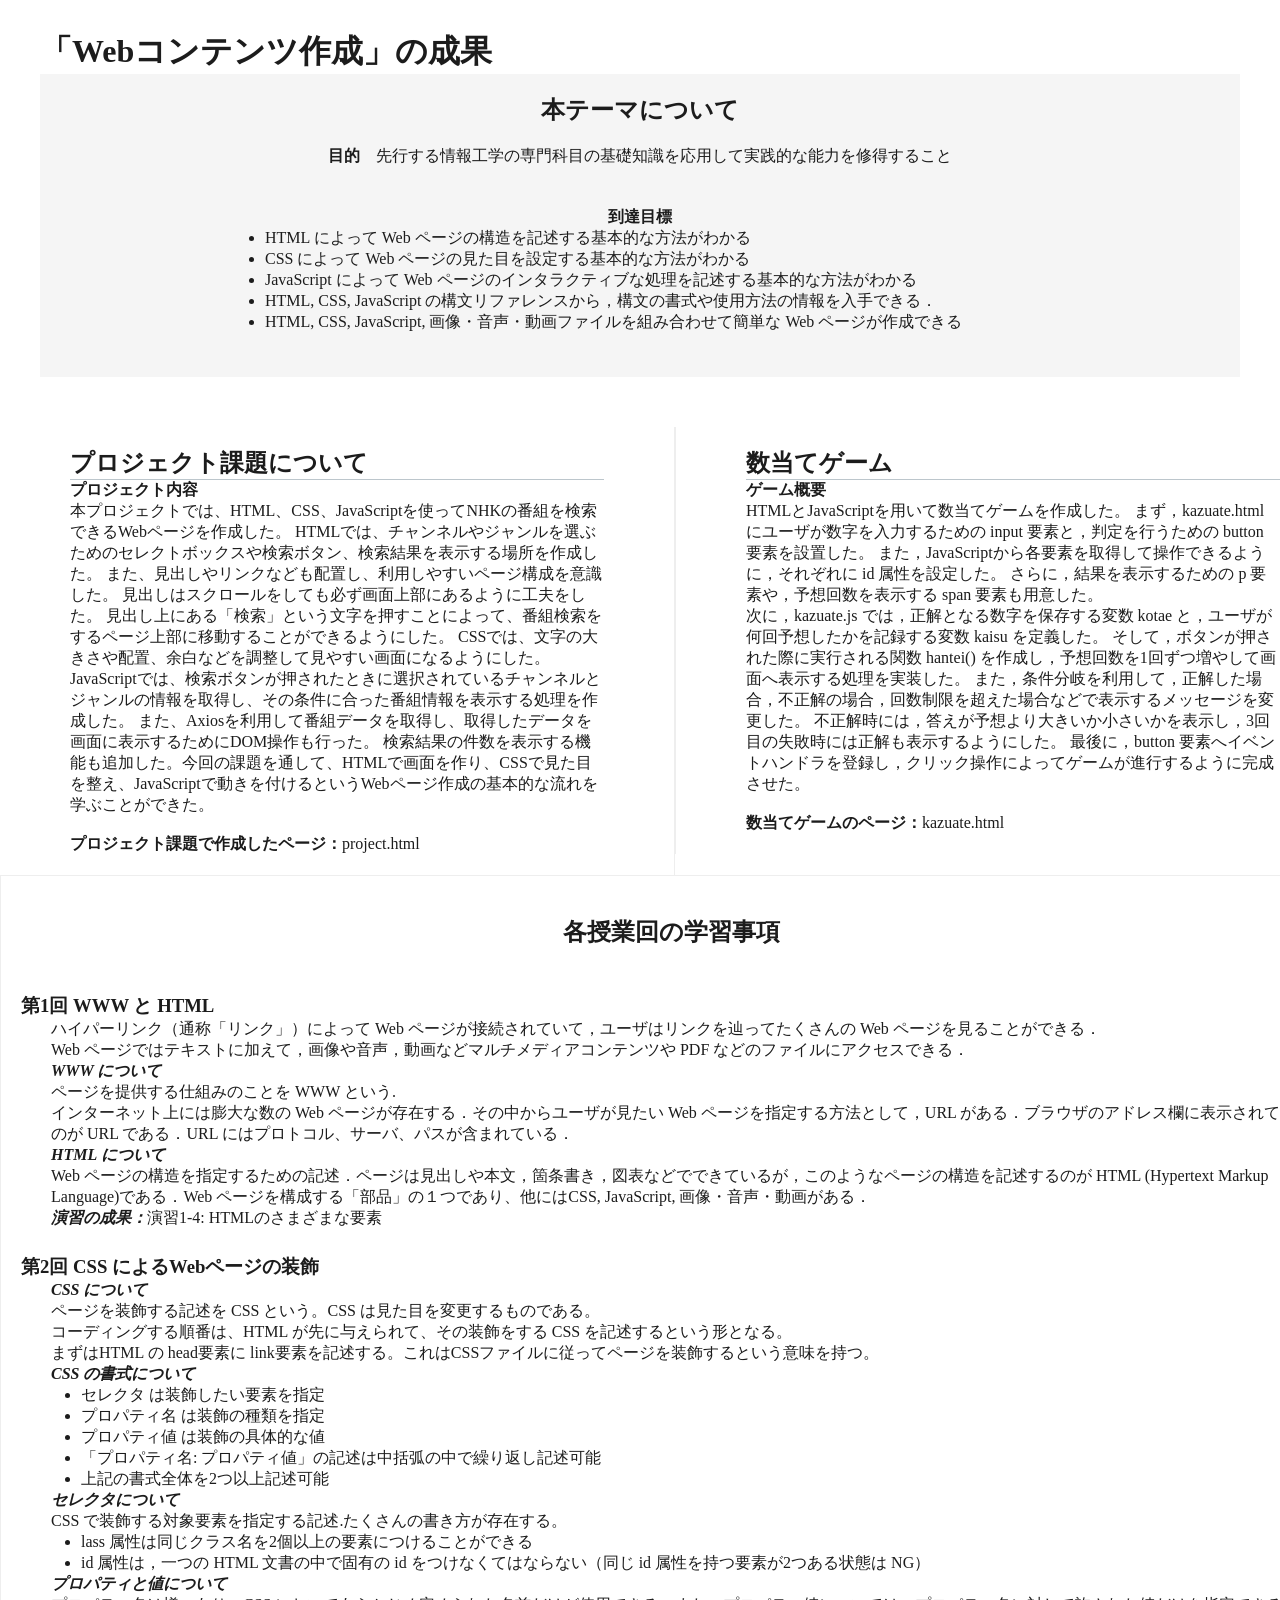
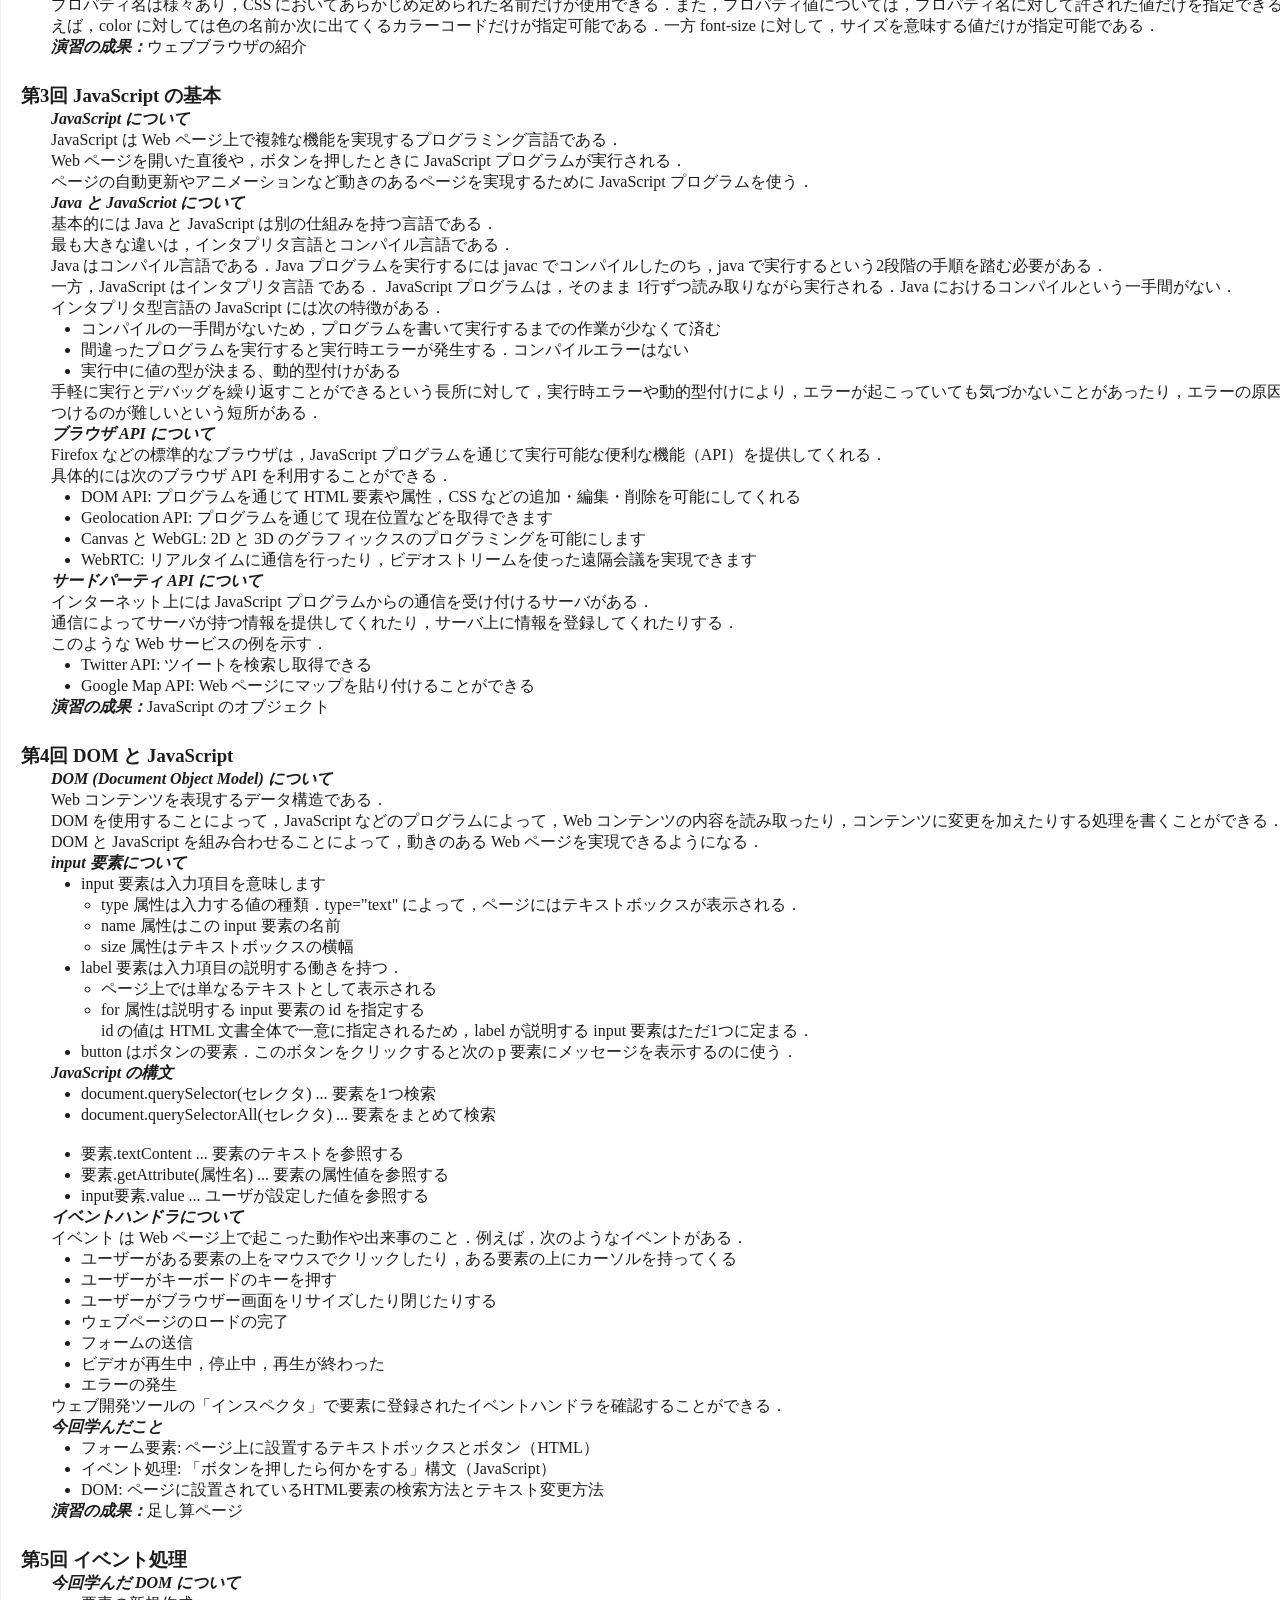
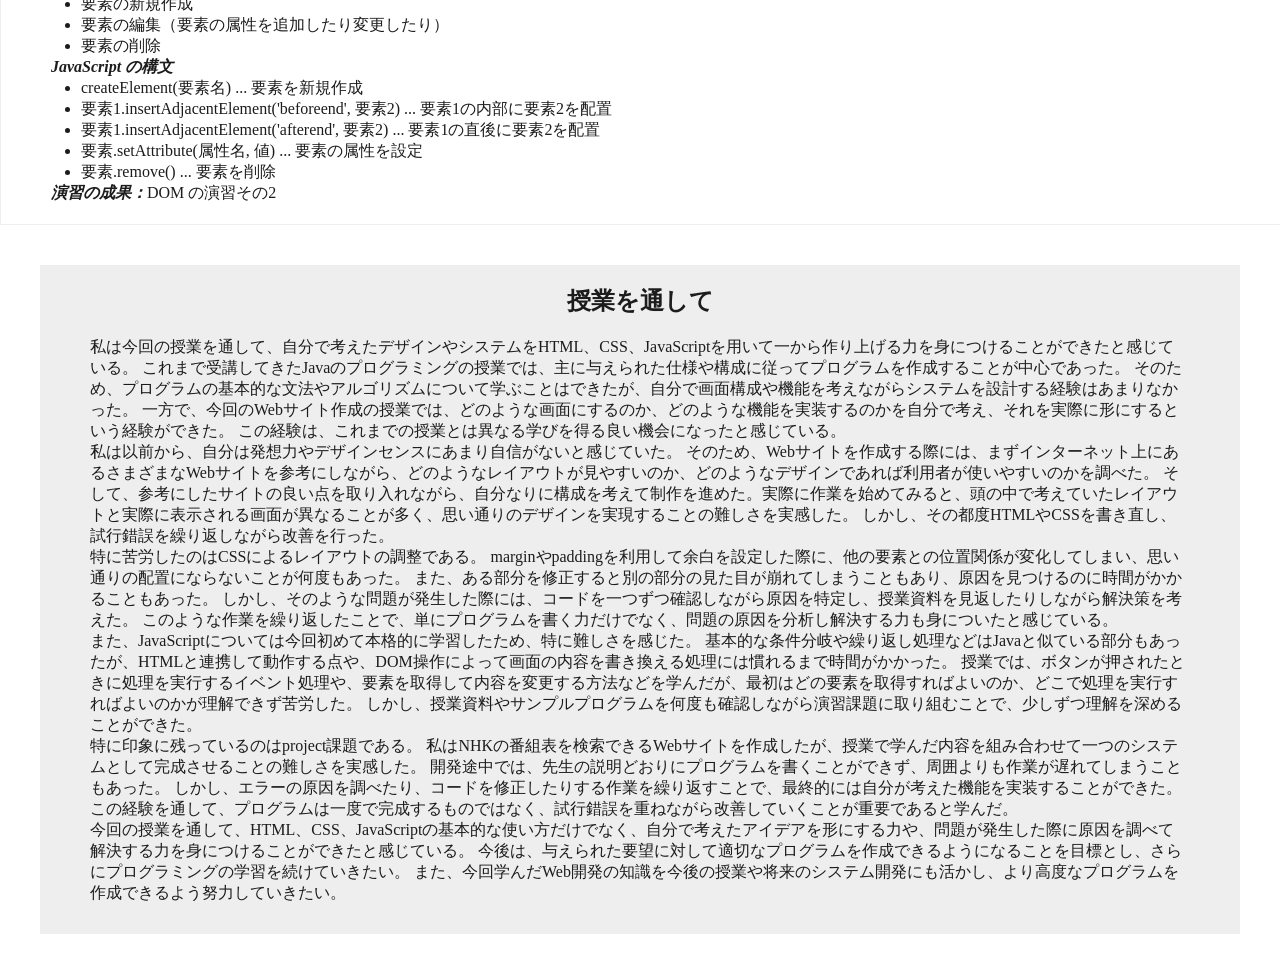
<file: index.html>
<!DOCTYPE html>
<html>
  <head>
    <meta charset="utf-8">
    <link rel="stylesheet" href="style.css">
    <link name="viewport" content="width=device-width, initial-scale=1">
    <title>Webコンテンツ作成記録</title>
  </head>
  <body>
    <header>
      <div class="container">
        <h1>「Webコンテンツ作成」の成果</h1>
        <div class="about">
          <h2>本テーマについて</h2>
          <p><span>目的</span>　先行する情報工学の専門科目の基礎知識を応用して実践的な能力を修得すること</p>
          <div class="target">
            <p><span>到達目標</span></p>
            <ul>
              <li>HTML によって Web ページの構造を記述する基本的な方法がわかる</li>
              <li>CSS によって Web ページの見た目を設定する基本的な方法がわかる</li>
              <li>JavaScript によって Web ページのインタラクティブな処理を記述する基本的な方法がわかる</li>
              <li>HTML, CSS, JavaScript の構文リファレンスから，構文の書式や使用方法の情報を入手できる．</li>
              <li>HTML, CSS, JavaScript, 画像・音声・動画ファイルを組み合わせて簡単な Web ページが作成できる</li>
            </ul>
          </div>
        </div>
      </div>
    </header>
    <div class="contents">
      <div class="content left">
       <div class="con">
          <h2>プロジェクト課題について</h2>
          <p><strong>プロジェクト内容</strong></p>
          <p>
            本プロジェクトでは、HTML、CSS、JavaScriptを使ってNHKの番組を検索できるWebページを作成した。
            HTMLでは、チャンネルやジャンルを選ぶためのセレクトボックスや検索ボタン、検索結果を表示する場所を作成した。
            また、見出しやリンクなども配置し、利用しやすいページ構成を意識した。
            見出しはスクロールをしても必ず画面上部にあるように工夫をした。
            見出し上にある「検索」という文字を押すことによって、番組検索をするページ上部に移動することができるようにした。
            CSSでは、文字の大きさや配置、余白などを調整して見やすい画面になるようにした。
            JavaScriptでは、検索ボタンが押されたときに選択されているチャンネルとジャンルの情報を取得し、その条件に合った番組情報を表示する処理を作成した。
            また、Axiosを利用して番組データを取得し、取得したデータを画面に表示するためにDOM操作も行った。
            検索結果の件数を表示する機能も追加した。今回の課題を通して、HTMLで画面を作り、CSSで見た目を整え、JavaScriptで動きを付けるというWebページ作成の基本的な流れを学ぶことができた。
          </p>
          <span></span>
          <p><strong>プロジェクト課題で作成したページ：</strong><a href="project.html">project.html</a></p>
        </div>
      </div>
      <div class="content right">
        <div Class="con">
          <h2>数当てゲーム</h2>
          <p><strong>ゲーム概要</strong></p>
          <p>
            HTMLとJavaScriptを用いて数当てゲームを作成した。
            まず，kazuate.html にユーザが数字を入力するための input 要素と，判定を行うための button 要素を設置した。
            また，JavaScriptから各要素を取得して操作できるように，それぞれに id 属性を設定した。
            さらに，結果を表示するための p 要素や，予想回数を表示する span 要素も用意した。
          </p>
          <P>
            次に，kazuate.js では，正解となる数字を保存する変数 kotae と，ユーザが何回予想したかを記録する変数 kaisu を定義した。
            そして，ボタンが押された際に実行される関数 hantei() を作成し，予想回数を1回ずつ増やして画面へ表示する処理を実装した。
            また，条件分岐を利用して，正解した場合，不正解の場合，回数制限を超えた場合などで表示するメッセージを変更した。
            不正解時には，答えが予想より大きいか小さいかを表示し，3回目の失敗時には正解も表示するようにした。
            最後に，button 要素へイベントハンドラを登録し，クリック操作によってゲームが進行するように完成させた。
          </P>
          <span></span>
          <p><strong>数当てゲームのページ：</strong><a href="kazuate.html">kazuate.html</a></p>
        </div>
      </div>
    </div>
  <div class="lesson-list">
    <div class="lessons">
      <h2>各授業回の学習事項</h2>
      <div class="lesson">
      <h3>第1回 WWW と HTML</h3>
        <p>ハイパーリンク（通称「リンク」）によって Web ページが接続されていて，ユーザはリンクを辿ってたくさんの Web ページを見ることができる．<br>Web ページではテキストに加えて，画像や音声，動画などマルチメディアコンテンツや PDF などのファイルにアクセスできる．</p>
        <p><strong>WWW について</strong></p>
        <p>ページを提供する仕組みのことを WWW という.<br>インターネット上には膨大な数の Web ページが存在する．その中からユーザが見たい Web ページを指定する方法として，URL がある．ブラウザのアドレス欄に表示されているのが URL である．URL にはプロトコル、サーバ、パスが含まれている．</p>
        <p><strong>HTML について</strong></p>
        <p>Web ページの構造を指定するための記述．ページは見出しや本文，箇条書き，図表などでできているが，このようなページの構造を記述するのが HTML (Hypertext Markup Language)である．Web ページを構成する「部品」の１つであり、他にはCSS, JavaScript, 画像・音声・動画がある．</p>
        <p><strong>演習の成果：</strong><a href="practice-html/elements.html">演習1-4: HTMLのさまざまな要素</a></p>
      </div>
      <div class="lesson">
        <h3>第2回 CSS によるWebページの装飾</h3>
        <p><strong>CSS について</strong></p>
        <p>
          ページを装飾する記述を CSS という。CSS は見た目を変更するものである。<br>コーディングする順番は、HTML が先に与えられて、その装飾をする CSS を記述するという形となる。
          <br>まずはHTML の head要素に link要素を記述する。これはCSSファイルに従ってページを装飾するという意味を持つ。
        </p>
        <p><strong>CSS の書式について</strong></p>
        <p>
          <ul class="first">
            <li>セレクタ は装飾したい要素を指定</li>
            <li>プロパティ名 は装飾の種類を指定</li>
            <li>プロパティ値 は装飾の具体的な値</li>
            <li>「プロパティ名: プロパティ値」の記述は中括弧の中で繰り返し記述可能</li>
            <li>上記の書式全体を2つ以上記述可能</li>
          </ul>
        </p>
        <p><strong>セレクタについて</strong></p>
        <p>CSS で装飾する対象要素を指定する記述.たくさんの書き方が存在する。</p>
        <ul class="first">
          <li>lass 属性は同じクラス名を2個以上の要素につけることができる</li>
          <li>id 属性は，一つの HTML 文書の中で固有の id をつけなくてはならない（同じ id 属性を持つ要素が2つある状態は NG）</li>
        </ul>
        <p><strong>プロパティと値について</strong></p>
        <p>プロパティ名は様々あり，CSS においてあらかじめ定められた名前だけが使用できる．また，プロパティ値については，プロパティ名に対して許された値だけを指定できる．例えば，color に対しては色の名前か次に出てくるカラーコードだけが指定可能である．一方 font-size に対して，サイズを意味する値だけが指定可能である．</p>
        <p><strong>演習の成果：</strong><a href="practice-css/browser-intro.html">ウェブブラウザの紹介</a></p>
      </div>
      <div class="lesson">
        <h3>第3回 JavaScript の基本</h3>
        <p><strong>JavaScript について</strong></p>
        <p>
          JavaScript は Web ページ上で複雑な機能を実現するプログラミング言語である．<br>  
          Web ページを開いた直後や，ボタンを押したときに JavaScript プログラムが実行される．<br>
          ページの自動更新やアニメーションなど動きのあるページを実現するために JavaScript プログラムを使う．
        </p>
        <p><strong>Java と JavaScriot について</strong></p>
        <p>基本的には Java と JavaScript は別の仕組みを持つ言語である．</p>
        <p>最も大きな違いは，インタプリタ言語とコンパイル言語である．</p>
        <p>Java はコンパイル言語である．Java プログラムを実行するには javac でコンパイルしたのち，java で実行するという2段階の手順を踏む必要がある．</p>
        <p>一方，JavaScript はインタプリタ言語 である． JavaScript プログラムは，そのまま 1行ずつ読み取りながら実行される．Java におけるコンパイルという一手間がない．</p>
        <p>インタプリタ型言語の JavaScript には次の特徴がある．</p>
        <ul class="first">
          <li>コンパイルの一手間がないため，プログラムを書いて実行するまでの作業が少なくて済む</li>
          <li>間違ったプログラムを実行すると実行時エラーが発生する．コンパイルエラーはない</li>
          <li>実行中に値の型が決まる、動的型付けがある</li>
        </ul>
        <p>手軽に実行とデバッグを繰り返すことができるという長所に対して，実行時エラーや動的型付けにより，エラーが起こっていても気づかないことがあったり，エラーの原因を見つけるのが難しいという短所がある．</p>
        <p><strong>ブラウザ API について</strong></p>
        <p>
          Firefox などの標準的なブラウザは，JavaScript プログラムを通じて実行可能な便利な機能（API）を提供してくれる．<br>
          具体的には次のブラウザ API を利用することができる．
        </p>
        <ul class="first">
          <li>DOM API: プログラムを通じて HTML 要素や属性，CSS などの追加・編集・削除を可能にしてくれる</li>
          <li>Geolocation API: プログラムを通じて 現在位置などを取得できます</li>
          <li>Canvas と WebGL: 2D と 3D のグラフィックスのプログラミングを可能にします</li>
          <li>WebRTC: リアルタイムに通信を行ったり，ビデオストリームを使った遠隔会議を実現できます</li>
        </ul>
        <p><strong>サードパーティ API について</strong></p>
        <p>
          インターネット上には JavaScript プログラムからの通信を受け付けるサーバがある．<br>
          通信によってサーバが持つ情報を提供してくれたり，サーバ上に情報を登録してくれたりする．<br>
          このような Web サービスの例を示す．
        </p>
        <ul class="first">
          <li>Twitter API: ツイートを検索し取得できる</li>
          <li>Google Map API: Web ページにマップを貼り付けることができる</li>
        </ul>
        <p><strong>演習の成果：</strong><a href="practice-js/obj-practice.html">JavaScript のオブジェクト</a></p>
      </div>
      <div class="lesson">
        <h3>第4回 DOM と JavaScript</h3>
        <p><strong>DOM (Document Object Model) について</strong></p>
        <p>
          Web コンテンツを表現するデータ構造である．<br>
          DOM を使用することによって，JavaScript などのプログラムによって，Web コンテンツの内容を読み取ったり，コンテンツに変更を加えたりする処理を書くことができる．<br>
          DOM と JavaScript を組み合わせることによって，動きのある Web ページを実現できるようになる．
        </p>
        <p><strong>input 要素について</strong></p>
        <p>
          <ul class="first">
            <li>input 要素は入力項目を意味します </li>
            <ul class="second">
              <li>type 属性は入力する値の種類．type="text" によって，ページにはテキストボックスが表示される．</li>
              <li>name 属性はこの input 要素の名前</li>
              <li>size 属性はテキストボックスの横幅</li>
            </ul>
            <li>label 要素は入力項目の説明する働きを持つ．</li>
            <ul class="second">
              <li>ページ上では単なるテキストとして表示される</li>
              <li>
                for 属性は説明する input 要素の id を指定する<br>
                id の値は HTML 文書全体で一意に指定されるため，label が説明する input 要素はただ1つに定まる．
              </li>
            </ul>
            <li>button はボタンの要素．このボタンをクリックすると次の p 要素にメッセージを表示するのに使う．</li>
          </ul>
        </p>
        <p><strong>JavaScript の構文</strong></p>
        <ul class="first">
          <li>document.querySelector(セレクタ) ... 要素を1つ検索</li>
          <li>document.querySelectorAll(セレクタ) ... 要素をまとめて検索</li>
          <span></span>
          <li>要素.textContent ... 要素のテキストを参照する</li>
          <li>要素.getAttribute(属性名) ... 要素の属性値を参照する</li>
          <li>input要素.value ... ユーザが設定した値を参照する</li>
        </ul>
        <p><strong>イベントハンドラについて</strong></p>
        <p>イベント は Web ページ上で起こった動作や出来事のこと．例えば，次のようなイベントがある．</p>
        <ul class="first">
          <li>ユーザーがある要素の上をマウスでクリックしたり，ある要素の上にカーソルを持ってくる</li>
          <li>ユーザーがキーボードのキーを押す</li>
          <li>ユーザーがブラウザー画面をリサイズしたり閉じたりする</li>
          <li>ウェブページのロードの完了</li>
          <li>フォームの送信</li>
          <li>ビデオが再生中，停止中，再生が終わった</li>
          <li>エラーの発生</li>
        </ul>
        <p>ウェブ開発ツールの「インスペクタ」で要素に登録されたイベントハンドラを確認することができる．</p>
        <p><strong>今回学んだこと</strong></p>
        <ul class="first">
          <li>フォーム要素: ページ上に設置するテキストボックスとボタン（HTML）</li>
          <li>イベント処理: 「ボタンを押したら何かをする」構文（JavaScript）</li>
          <li>DOM: ページに設置されているHTML要素の検索方法とテキスト変更方法</li>
        </ul>
        <p><strong>演習の成果：</strong><a href="practice-eventdom/tashizan.html">足し算ページ</a></p>
      </div>
      <div class="lesson">
        <h3>第5回 イベント処理</h3>
        <p><strong>今回学んだ DOM について</strong></p>
        <ul class="first">
          <li>要素の新規作成</li>
          <li>要素の編集（要素の属性を追加したり変更したり）</li>
          <li>要素の削除</li>
        </ul>
        <p><strong>JavaScript の構文</strong></p>
        <ul class="first">
          <li>createElement(要素名) ... 要素を新規作成</li>
          <li>要素1.insertAdjacentElement('beforeend', 要素2) ... 要素1の内部に要素2を配置</li>
          <li>要素1.insertAdjacentElement('afterend', 要素2) ... 要素1の直後に要素2を配置</li>
          <li>要素.setAttribute(属性名, 値) ... 要素の属性を設定</li>
          <li>要素.remove() ... 要素を削除</li>
        </ul>
        <p><strong>演習の成果：</strong><a href="practice-dom2/dom2-exercise.html">DOM の演習その2</a></p>
      </div>
    </div>
  </div>
  <div class="container">
    <div class="coments">
      <h2>授業を通して</h2>
      <p class="coment">
        私は今回の授業を通して、自分で考えたデザインやシステムをHTML、CSS、JavaScriptを用いて一から作り上げる力を身につけることができたと感じている。
        これまで受講してきたJavaのプログラミングの授業では、主に与えられた仕様や構成に従ってプログラムを作成することが中心であった。
        そのため、プログラムの基本的な文法やアルゴリズムについて学ぶことはできたが、自分で画面構成や機能を考えながらシステムを設計する経験はあまりなかった。
        一方で、今回のWebサイト作成の授業では、どのような画面にするのか、どのような機能を実装するのかを自分で考え、それを実際に形にするという経験ができた。
        この経験は、これまでの授業とは異なる学びを得る良い機会になったと感じている。
        <br>
        私は以前から、自分は発想力やデザインセンスにあまり自信がないと感じていた。
        そのため、Webサイトを作成する際には、まずインターネット上にあるさまざまなWebサイトを参考にしながら、どのようなレイアウトが見やすいのか、どのようなデザインであれば利用者が使いやすいのかを調べた。
        そして、参考にしたサイトの良い点を取り入れながら、自分なりに構成を考えて制作を進めた。実際に作業を始めてみると、頭の中で考えていたレイアウトと実際に表示される画面が異なることが多く、思い通りのデザインを実現することの難しさを実感した。
        しかし、その都度HTMLやCSSを書き直し、試行錯誤を繰り返しながら改善を行った。
        <br>
        特に苦労したのはCSSによるレイアウトの調整である。
        marginやpaddingを利用して余白を設定した際に、他の要素との位置関係が変化してしまい、思い通りの配置にならないことが何度もあった。
        また、ある部分を修正すると別の部分の見た目が崩れてしまうこともあり、原因を見つけるのに時間がかかることもあった。
        しかし、そのような問題が発生した際には、コードを一つずつ確認しながら原因を特定し、授業資料を見返したりしながら解決策を考えた。
        このような作業を繰り返したことで、単にプログラムを書く力だけでなく、問題の原因を分析し解決する力も身についたと感じている。
        <br>
        また、JavaScriptについては今回初めて本格的に学習したため、特に難しさを感じた。
        基本的な条件分岐や繰り返し処理などはJavaと似ている部分もあったが、HTMLと連携して動作する点や、DOM操作によって画面の内容を書き換える処理には慣れるまで時間がかかった。
        授業では、ボタンが押されたときに処理を実行するイベント処理や、要素を取得して内容を変更する方法などを学んだが、最初はどの要素を取得すればよいのか、どこで処理を実行すればよいのかが理解できず苦労した。
        しかし、授業資料やサンプルプログラムを何度も確認しながら演習課題に取り組むことで、少しずつ理解を深めることができた。
        <br>
        特に印象に残っているのはproject課題である。
        私はNHKの番組表を検索できるWebサイトを作成したが、授業で学んだ内容を組み合わせて一つのシステムとして完成させることの難しさを実感した。
        開発途中では、先生の説明どおりにプログラムを書くことができず、周囲よりも作業が遅れてしまうこともあった。
        しかし、エラーの原因を調べたり、コードを修正したりする作業を繰り返すことで、最終的には自分が考えた機能を実装することができた。
        この経験を通して、プログラムは一度で完成するものではなく、試行錯誤を重ねながら改善していくことが重要であると学んだ。
        <br>
        今回の授業を通して、HTML、CSS、JavaScriptの基本的な使い方だけでなく、自分で考えたアイデアを形にする力や、問題が発生した際に原因を調べて解決する力を身につけることができたと感じている。
        今後は、与えられた要望に対して適切なプログラムを作成できるようになることを目標とし、さらにプログラミングの学習を続けていきたい。
        また、今回学んだWeb開発の知識を今後の授業や将来のシステム開発にも活かし、より高度なプログラムを作成できるよう努力していきたい。
      </p>
    </div>
  </div>
  </body>
</html>
</file>
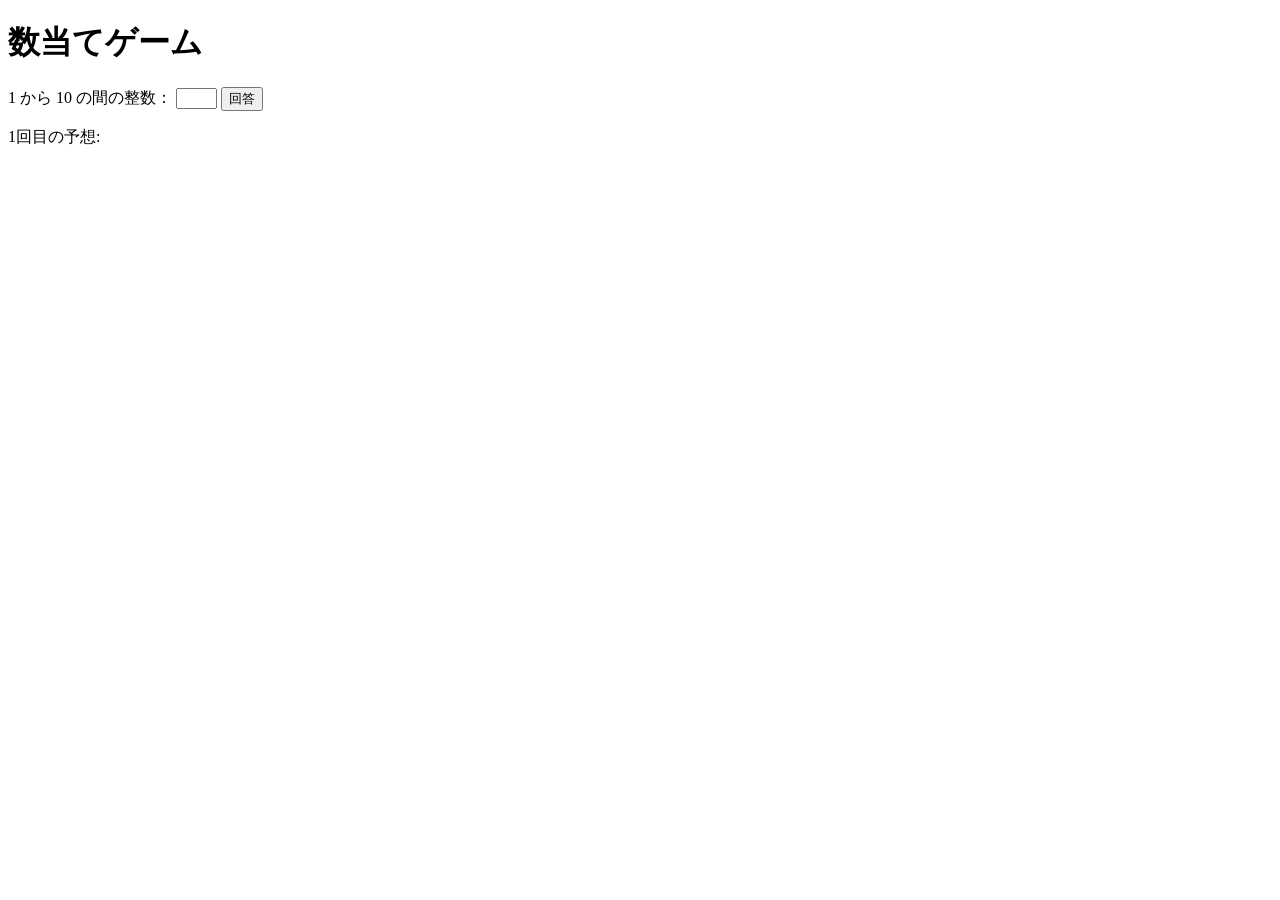
<file: kazuate.html>
<!-- 課題4-1: 数当てゲーム -->

<!DOCTYPE html>
<html>
  <head>
    <meta charset="utf-8">
    <title>数当てゲーム</title>
    <script src="kazuate.js" defer></script>
  </head>

  <body>
    <h1>数当てゲーム</h1>
      <p>1 から 10 の間の整数：
        <input type="text" name="math" id="math" size="3">
        <button id="print">回答</button>
      </p>
    <p>
      <span id="kaisu">1</span>回目の予想: <span id="answer"></span>
      <!-- ここにテキストボックスとボタンを設置 -->
    </p>
    <p id="result"></p>
</html>
</file>
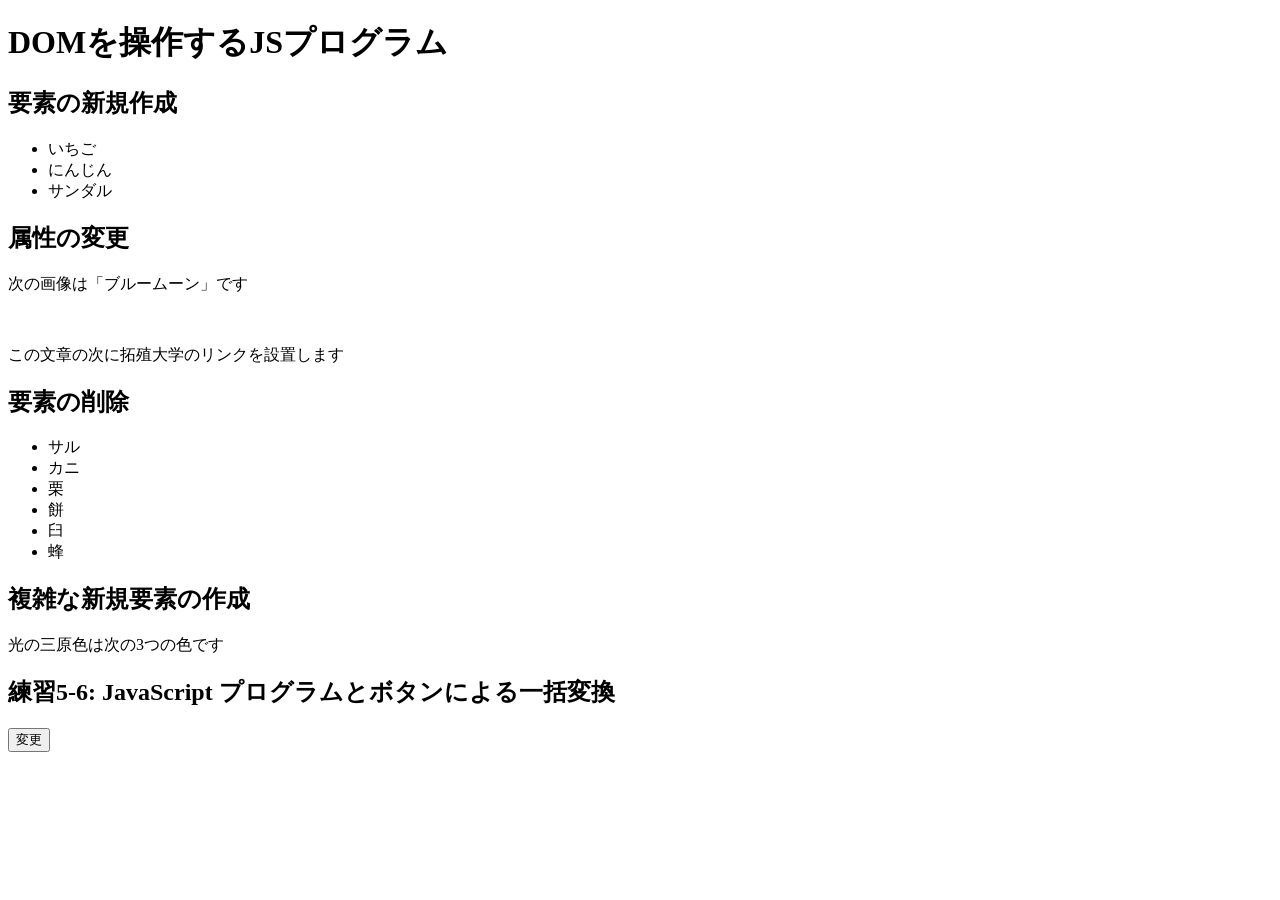
<file: practice-dom2/dom2-intro.html>
<!DOCTYPE html>
<html>
  <head>
    <title>DOMを操作するJSプログラム</title>
	<script src="dom2-intro.js" defer></script>
  </head>

  <body>
	  <h1>DOMを操作するJSプログラム</h1>

	  <h2>要素の新規作成</h2>
	  <ul id="kazoeuta">
		<li>いちご</li>
		<li>にんじん</li>
		<li>サンダル</li>
	  </ul>

	  <h2>属性の変更</h2>
	  <p>次の画像は「ブルームーン」です</p>
	  <img id="bluemoon">

	  <p id="takudai">この文章の次に拓殖大学のリンクを設置します</p>


	  <h2>要素の削除</h2>
	  <ul id="kassen">
		  <li>サル</li>
		  <li>カニ</li>
		  <li>栗</li>
		  <li id="mochi">餅</li>
		  <li>臼</li>
		  <li>蜂</li>
	  </ul>

	  <h2 id="fukuzatu">複雑な新規要素の作成</h2>
	  <p id="primary">光の三原色は次の3つの色です</p>

	  <h2>練習5-6: JavaScript プログラムとボタンによる一括変換</h2>
	  <button id="henkou">変更</button>

  </body>
</html>
</file>
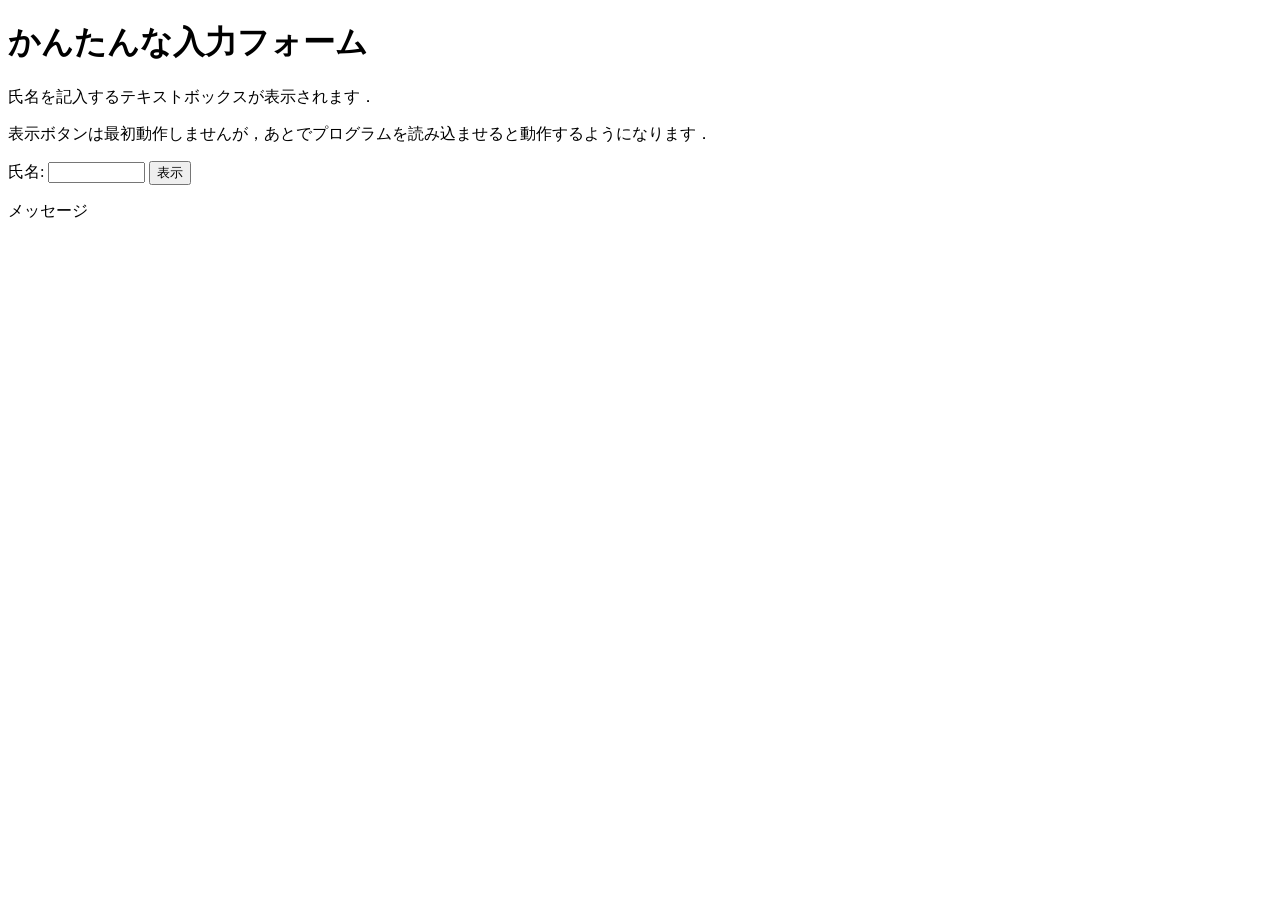
<file: practice-eventdom/input-demo.html>
<!DOCTYPE html>
<html>
  <head>
    <title>かんたんな入力フォーム</title>
    <script src="input-demo.js" defer></script>
  </head>

  <body>
    <h1>かんたんな入力フォーム</h1>
	<p>氏名を記入するテキストボックスが表示されます．</p>
	<p>表示ボタンは最初動作しませんが，あとでプログラムを読み込ませると動作するようになります．</p>
	<label for="shimei">氏名: </label>
	<input type="text" name="shimei" size="10" id="shimei">
	<button id="print">表示</button>
	<p id="message">メッセージ</p>
  </body>
</html>
</file>
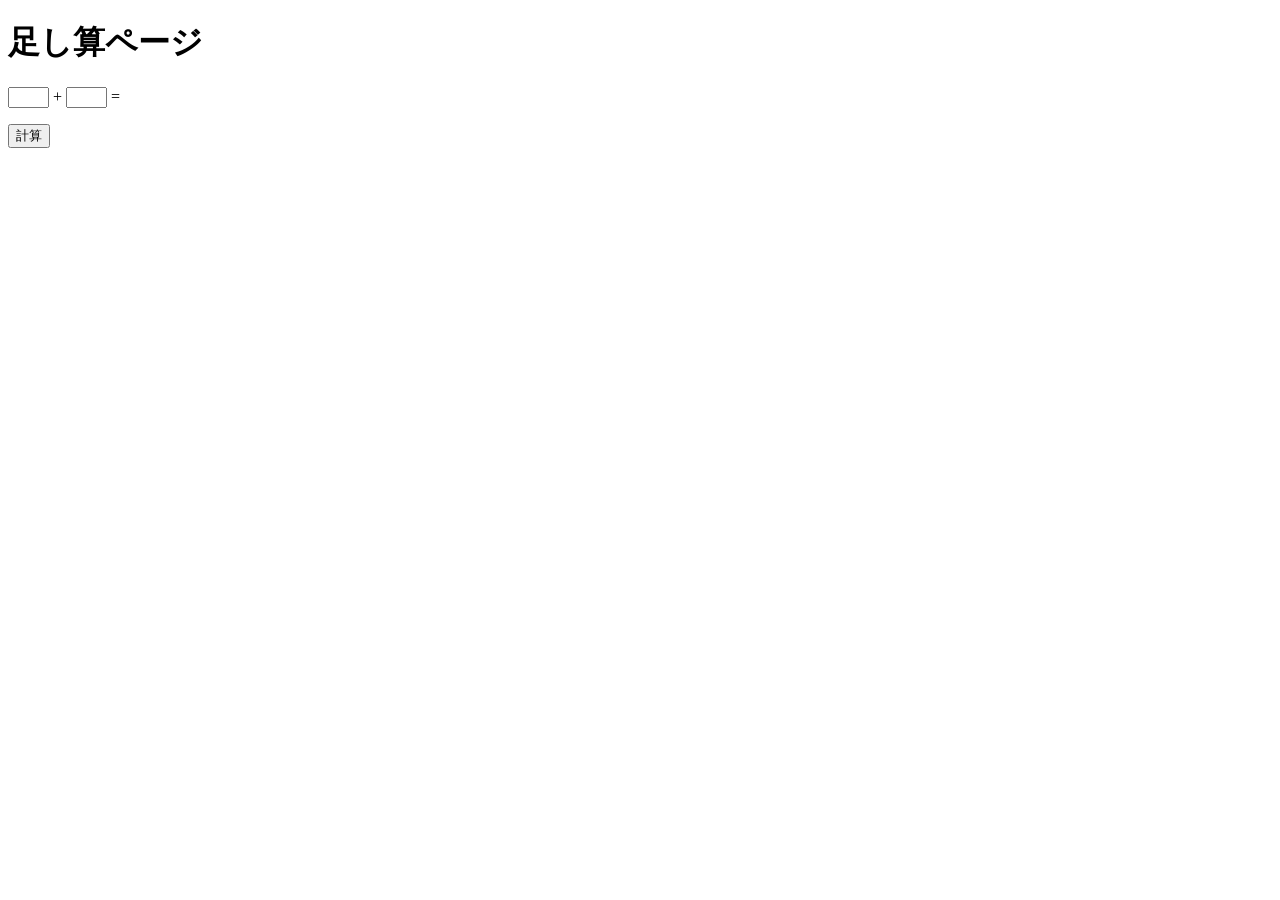
<file: practice-eventdom/tashizan.html>
<!DOCTYPE html>
<html>
  <head>
    <title>足し算ページ</title>
	<script src="tashizan.js" defer></script>
  </head>

  <body>
    <h1>足し算ページ</h1>
	<p>
	<input type="text" name="left" id="left" size="3">
	+
	<input type="text" name="right" id="right" size="3">
	=
	<span id="answer"></span>
	</p>
	<button id="calc">計算</button>
  </body>
</html>
</file>
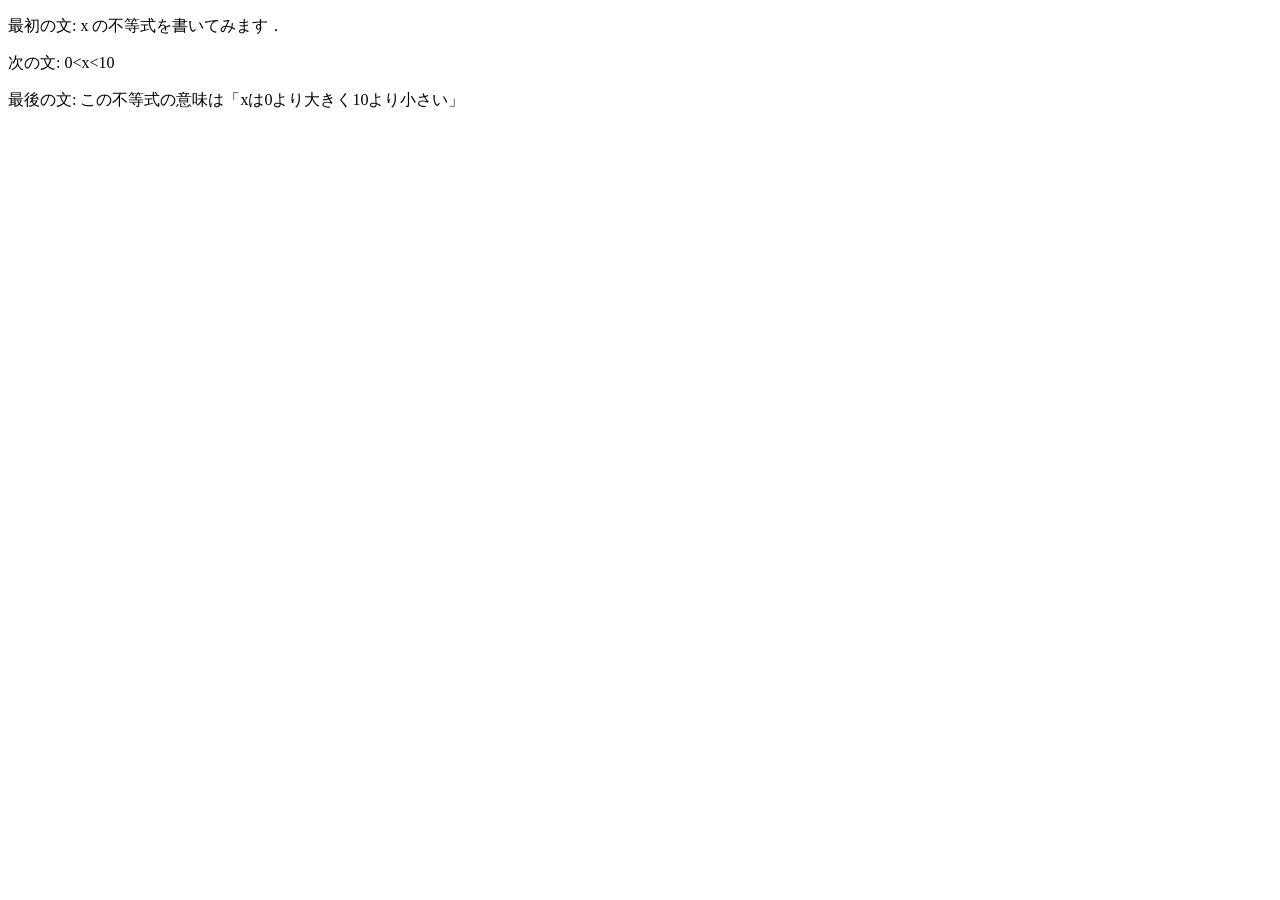
<file: practice-html/structure.html>
<!DOCTYPE html>
<html>
   <head>
      <meta charset="utf-8">
      <title>演習1-3</title>
   </head>
   <body>
      <p>最初の文: x の不等式を書いてみます．</p>
      <p>次の文: 0&lt;x&lt;10</p>
      <p>最後の文: この不等式の意味は「xは0より大きく10より小さい」</p>

      <!-- <p>これは不要な文章です．</p> -->
   </body>
</html>
</file>
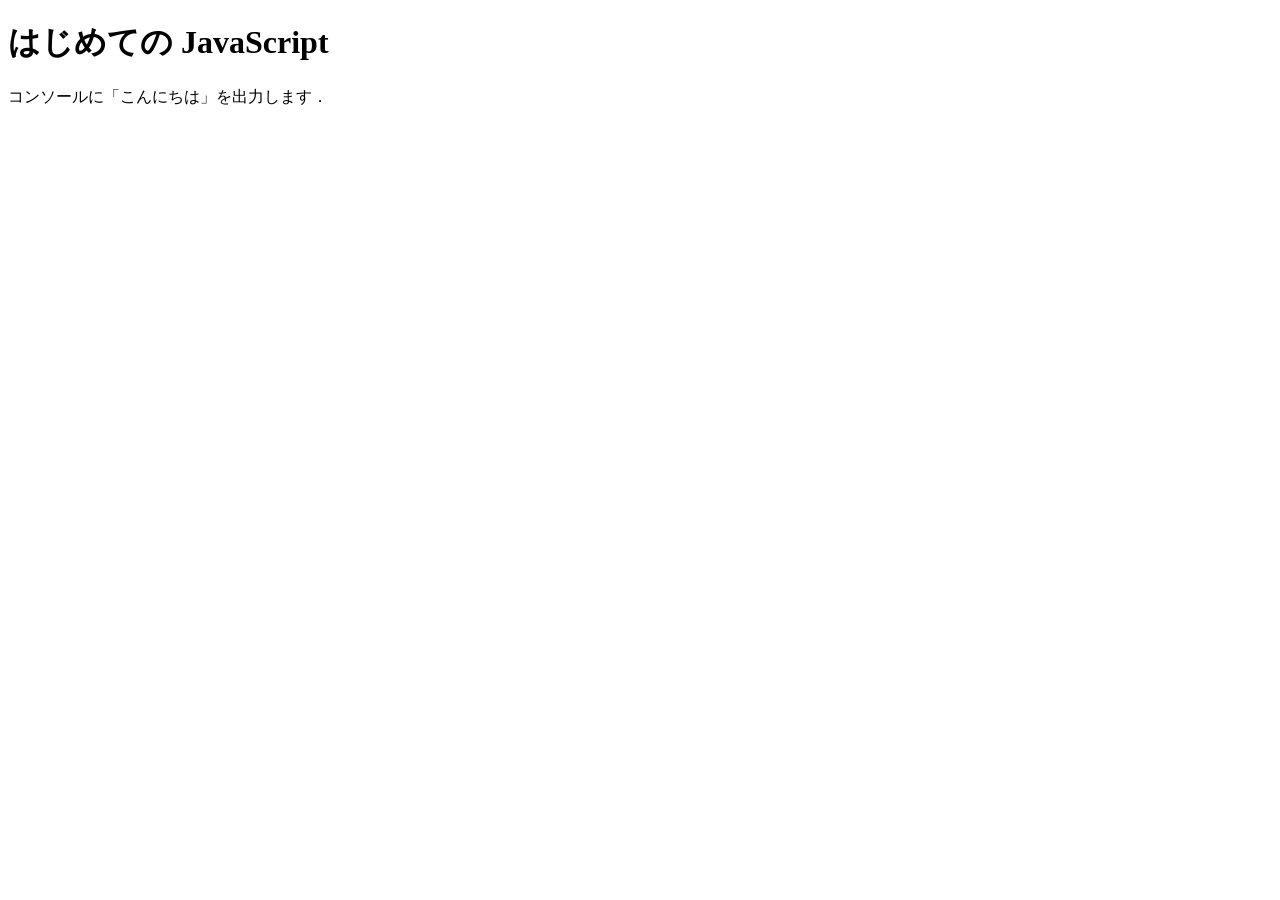
<file: practice-js/jsintro.html>
<!DOCTYPE html>
<html>
  <head>
    <meta charset="utf-8">
    <title>はじめての JavaScript</title>
    <script src="hello.js" defer></script>
  </head>

  <body>
    <h1>はじめての JavaScript</h1>

    <p>コンソールに「こんにちは」を出力します．</p>
  </body>
</html>
</file>
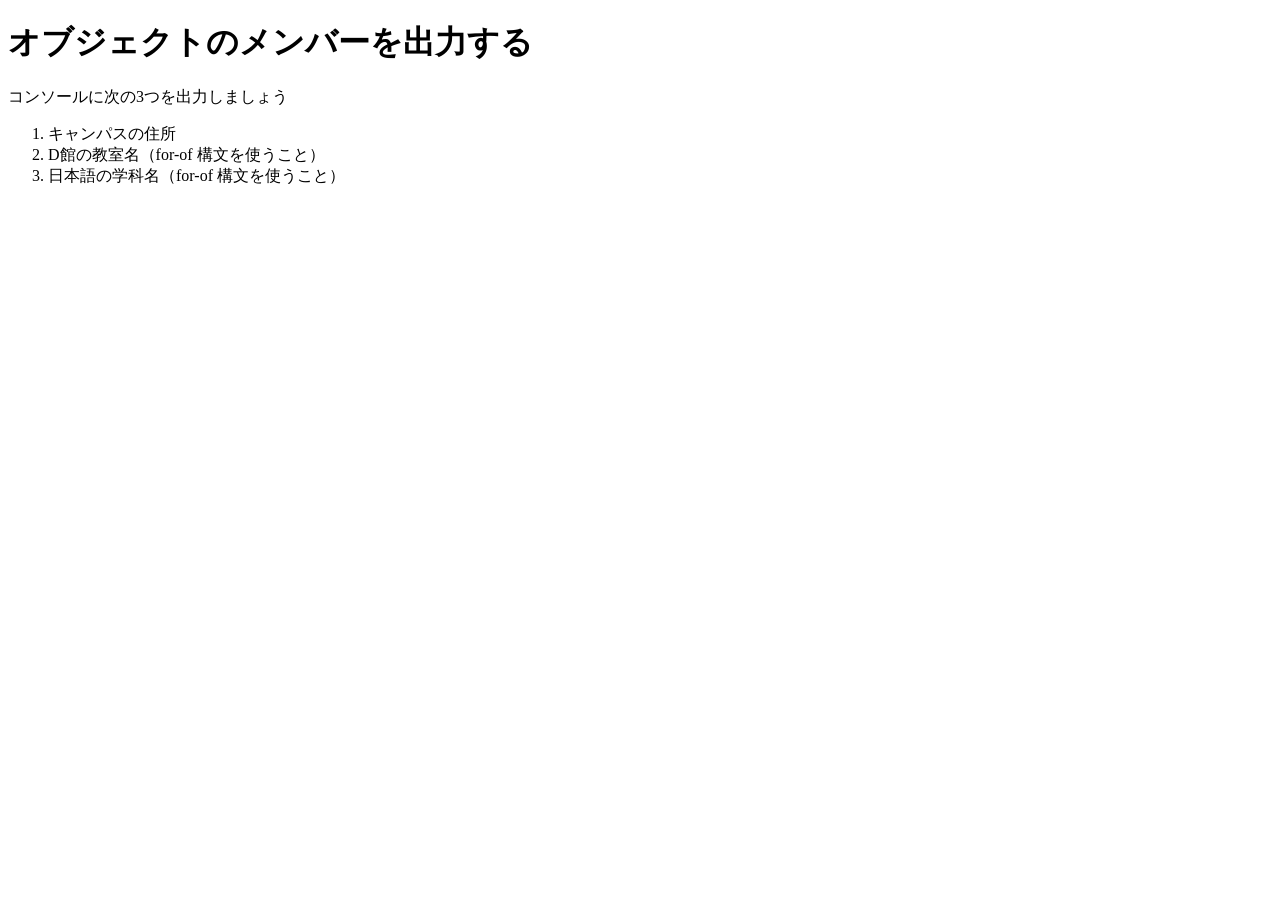
<file: practice-js/obj-practice.html>
<!DOCTYPE html>
<html>
  <head>
    <meta charset="utf-8">
    <title>JavaScript のオブジェクト</title>
	  <script src="obj-practice.js" defer></script>
  </head>

  <body>
    <h1>オブジェクトのメンバーを出力する</h1>

    <p>コンソールに次の3つを出力しましょう</p>
	<ol>
		<li>キャンパスの住所</li>
		<li>D館の教室名（for-of 構文を使うこと）</li>
		<li>日本語の学科名（for-of 構文を使うこと）</li>
	</ol>
  </body>
</html>
</file>
<file: style.css>
* {
    padding: 0;
    margin: 0;
    text-decoration: none;
    list-style-type: none;
    color: #1c1c1c; 
}

/* header */
header h1 {
    padding-top: 30px;
}

.container {
    width: 1200px;
    margin: 0 auto;
}

.about {
    background-color: #f5f5f5;
    text-align: center;
}

.about span {
    font-weight: bold;
}

.about h2 {
    padding: 20px;
}

.target {
    padding: 40px;
    width: 750px;
    margin: 0 auto;
}

.target ul {
    display: inline-block;
}

.target li {
    float: left;
    list-style-type: disc;
}

/* main */
.contents {
    padding-top: 50px;
    width: 1350px;
    margin: 0 auto;
}

.content {
    float: left;
    width: 50%;
    box-sizing: border-box;
}

.left {
    border-right: 1px solid #eeeeee;
}

.right {
    border-left: 1px solid #eeeeee;
}

.con {
    margin: 0 50px;
    padding: 20px;
}

.con span {
    padding: 10px;
}

.content h2 {
    border-bottom: 1px solid #BCC6CC;
}

a:hover {
    color: #98afc7;
}

.lesson-list {
    width: 1350px;
    margin: 0 auto;
}

.lessons {
    display: inline-block;
    border: 1px solid #eeeeee;
    padding: 20px;
    width: 1300px;
}

.lessons h2 {
    text-align: center;
    padding: 20px 0;
}

.lesson strong {
    margin-top: 15px;
    font-style: italic;
}

.first li {
    list-style-type: disc;
}

.first {
    padding-left: 60px;
}

.second  {
    padding-left: 20px;
}

.second li {
    list-style-type: circle;
}

.lesson h3 {
    padding-top: 25px;
}

.lesson p {
    padding-left: 30px;
}

ul span {
    padding: 10px;
}


.coments {
    background-color: #eeeeee;
    margin-top: 40px;
    margin-bottom: 45px;
    padding-bottom: 30px;
}

.coments h2 {
    text-align: center;
    padding: 20px;
}

.coment {
    padding: 0 50px;
}
</file>
